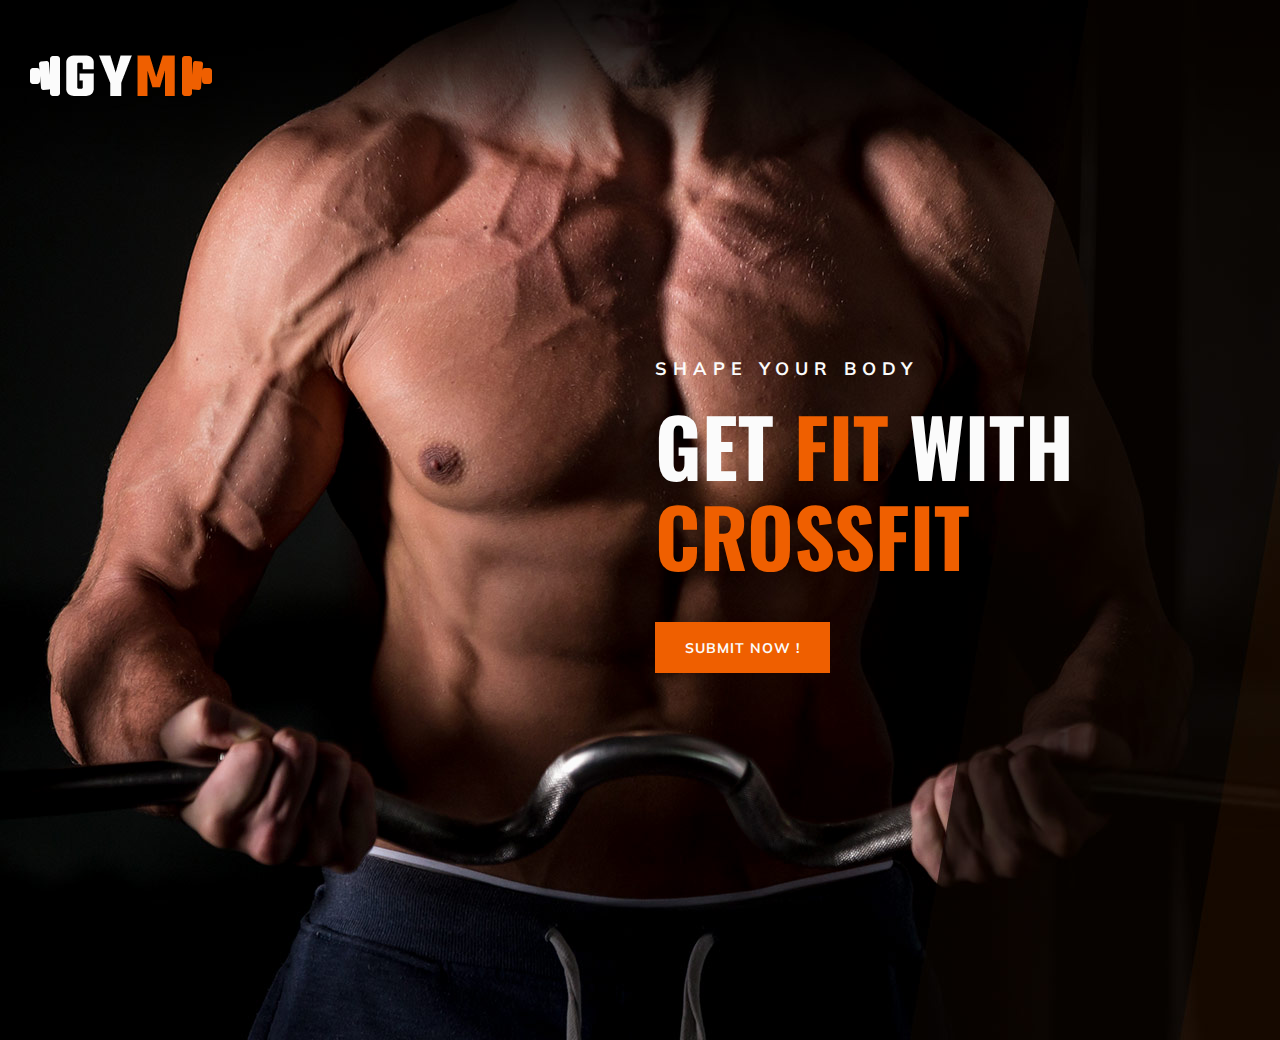
<file: index.html>
<!DOCTYPE html>

<html lang="en">

<head>
    <meta charset="UTF-8">
    <meta name="viewport" content="width=device-width, initial-scale=1.0">
    <meta http-equiv="X-UA-Compatible" content="ie=edge">
    <title>Gym</title>

    <link href="https://fonts.googleapis.com/css?family=Muli:300,400,500,600,700,800,900&display=swap" rel="stylesheet">
    <link href="https://fonts.googleapis.com/css?family=Oswald:300,400,500,600,700&display=swap" rel="stylesheet">

    <link rel="stylesheet" href="css/bootstrap.min.css" type="text/css">
    <link rel="stylesheet" href="css/owl.carousel.min.css" type="text/css">
    <link rel="stylesheet" href="css/style.css" type="text/css">
</head>

<body>

    <div id="preloder">
        <div class="loader"></div>
    </div>

    <header class="header-section">
        <div class="container-fluid">
            <div class="row">
                <div class="col-lg-3">
                    <div class="logo">
                        <a href="./index.html">
                            <img src="img/logo.png" alt="logo">
                        </a>
                    </div>
                </div>
            </div>
        </div>
    </header>

    <section class="hero-section">
        <div class="hs-slider owl-carousel">
            <div class="hs-item set-bg" data-setbg="img/hero/hero-1.jpg">
                <div class="container">
                    <div class="row">
                        <div class="col-lg-6 offset-lg-6">
                            <div class="hi-text">
                                <span>Shape your body</span>
                                <h1>GET <strong>FIT</strong> WITH <strong>CROSSFIT </strong></h1>
                                <a href="./contact.html" class="primary-btn">SUBMIT NOW !</a>
                            </div>
                        </div>
                    </div>
                </div>
            </div>
        </div>
    </section>

    <script src="js/jquery-3.3.1.min.js"></script>
    <script src="js/bootstrap.min.js"></script>
    <script src="js/masonry.pkgd.min.js"></script>
    <script src="js/jquery.slicknav.js"></script>
    <script src="js/owl.carousel.min.js"></script>
    <script src="js/main.js"></script>



</body>

</html>
</file>
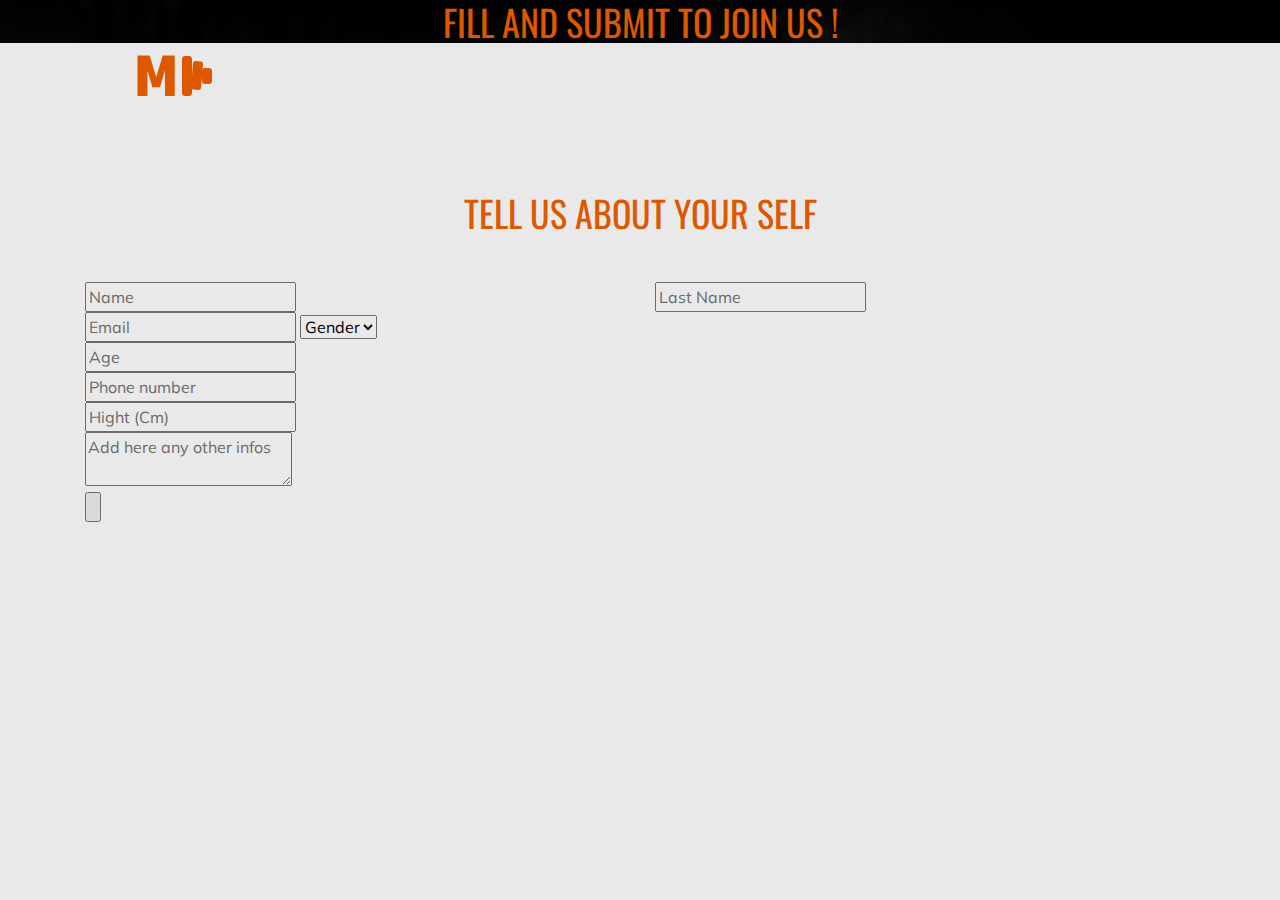
<file: contact.html>
<!DOCTYPE html>

<html lang="en">

<head>
    <meta charset="UTF-8">
    <meta name="viewport" content="width=device-width, initial-scale=1.0">
    <meta http-equiv="X-UA-Compatible" content="ie=edge">
    <title>Gym</title>

    <link href="https://fonts.googleapis.com/css?family=Muli:300,400,500,600,700,800,900&display=swap" rel="stylesheet">
    <link href="https://fonts.googleapis.com/css?family=Oswald:300,400,500,600,700&display=swap" rel="stylesheet">

    <link rel="stylesheet" href="css/bootstrap.min.css" type="text/css">
    <link rel="stylesheet" href="css/owl.carousel.min.css" type="text/css">
    <link rel="stylesheet" href="css/style.css" type="text/css">
</head>

<body>
    <div id="preloder">
        <div class="loader"></div>
    </div>

    <header class="header-section">
        <div class="container-fluid">
            <div class="row">
                <div class="col-lg-3">
                    <div class="logo">
                        <a href="./index.html">
                            <img src="img/logo.png" alt="">
                        </a>
                    </div>
                </div>
            </div>
        </div>
    </header>

    <section class="breadcrumb-section set-bg" data-setbg="img/breadcrumb-bg.jpg">
        <div class="container">
            <div class="row">
                <div class="col-lg-12 text-center">
                    <div class="breadcrumb-text">
                        <h2>FILL AND SUBMIT TO JOIN US !</h2>
                    </div>
                </div>
            </div>
        </div>
    </section>

    <section class="contact-section spad">
        <div class="container">
            <div class="leave-comment">
                <form>
                    <div class="row">
                        <div class="col-lg">
                            <h2 class="m-5 text-center">TELL US ABOUT YOUR SELF</h2>
                            <div class="row" onfocus="valid()">
                                <div class="col" id="div1">
                                    <input type="text" placeholder="Name" id="name">
                                </div>
                                <div class="col" id="div1">
                                    <input type="text" placeholder="Last Name" id="lastname">
                                </div>
                            </div>
                            <input type="email" placeholder="Email" name="mail">
                            <select required>
                                <option value="0" selected>Gender</option>
                                <option value="1">Male</option>
                                <option value="2">Female</option>
                                <option value="3">Other</option>
                            </select>
                            <div id="div2">
                                <input type="text" placeholder="Age" id="age" onblur="validAge()">
                            </div>
                            <div id="div3">
                                <input type="text" placeholder="Phone number" id="tel" onblur="validNum()">
                            </div>
                            <div id="div4">
                                <input type="text" placeholder="Hight (Cm)" id="height" onblur="validHig(), aff()">
                            </div>
                            <textarea placeholder="Add here any other infos"></textarea>
                        </div>
                        <div class="col-lg d-none" id="second_form">
                            <h2 class="m-5 text-center">TELL US ABOUT YOUR GOAL</h2>
                            <select id="goal" onchange="getGoal()">
                                <option value="0" selected>Choose your goal</option>
                                <option value="1">Lose wheight</option>
                                <option value="2">Gain weight</option>
                            </select>
                            <div id="choice_1" style="display: none;">
                                <div class="row">
                                    <div class="col">
                                        <div id="div5">
                                            <input type="text" placeholder="Current wheight (Kg)" onblur="validCW()"
                                                id="Cweight">
                                        </div>
                                    </div>
                                    <div class="col">
                                        <div id="div6">
                                            <input type="text" placeholder="Goal wheight (Kg)" onblur="validGW()"
                                                id="Gweight">
                                        </div>
                                    </div>
                                </div>
                                <select required>
                                    <option value="0" selected>Prefered diet</option>
                                    <option value="1">Vegan diet</option>
                                    <option value="2">Intermittent Fasting</option>
                                    <option value="3">Keto diet</option>
                                    <option value="4">Mediterranean diet</option>
                                    <option value="5">Other</option>
                                </select>
                                <div class="row">
                                    <div class="col">
                                        <div id="div7">
                                            <input type="text" placeholder="Goal per month" onblur="validGPM()"
                                                id="GPerMonth">
                                        </div>
                                    </div>
                                    <div class="col">
                                        <div id="div8">
                                            <input type="text" placeholder="Calories per day" onblur="validCPM()"
                                                id="CPerMonth">
                                        </div>
                                    </div>
                                </div>

                                <input type="text" placeholder="Allergies" id="allergies">
                                <input type="button" value="Add another allergie" onclick="addAllergie(this)" id="allerBut">

                                <textarea placeholder="Add here any injury history"></textarea>
                            </div>
                            <div id="choice_2" style="display: none;">
                                <div class="row">
                                    <div class="col">
                                        <input type="text" placeholder="Current wheight (Kg)" name="C_weight">
                                    </div>
                                    <div class="col">
                                        <input type="text" placeholder="Goal wheight (Kg)" name="G_weight">
                                    </div>
                                </div>

                                <select>
                                    <option value="0" selected>Prefered diet</option>
                                    <option value="1">Vegan diet</option>
                                    <option value="2">Paleo diet</option>
                                    <option value="3">Dukan diet</option>
                                    <option value="4">Ultra-Low-Fat diet</option>
                                    <option value="5">Other</option>
                                </select>
                                <input type="text" placeholder="Allergies" id="allergies">
                                <input type="button" value="Add another allergie" onclick="addAllergie(this)">
                                <textarea placeholder="Add here any injury history"></textarea>

                            </div>


                        </div>
                    </div>
                    <div class="col" style="padding: 0;">
                        <input type="button">
                    </div>
                </form>
            </div>
        </div>
    </section>


    <script src="js/jquery-3.3.1.min.js"></script>
    <script src="js/bootstrap.min.js"></script>
    <script src="js/masonry.pkgd.min.js"></script>
    <script src="js/jquery.slicknav.js"></script>
    <script src="js/owl.carousel.min.js"></script>
    <script src="js/main.js"></script>



</body>

</html>
</file>
<file: css/style.css>
html,
body {
	height: 100%;
	font-family: "Muli", sans-serif;
}

h1,
h2,
h3,
h4,
h5,
h6 {
	margin: 0;
	color: #f36100;
	font-weight: 400;
	font-family: "Oswald", sans-serif;
}

h1 {
	font-size: 70px;
}

h2 {
	font-size: 36px;
}

h3 {
	font-size: 30px;
}

h4 {
	font-size: 24px;
}

h5 {
	font-size: 18px;
}

h6 {
	font-size: 16px;
}

p {
	font-size: 14px;
	font-family: "Muli", sans-serif;
	color: #a9a9a9;
	font-weight: 400;
	line-height: 24px;
	margin: 0 0 15px 0;
}

img {
	max-width: 100%;
}

.primary-btn {
	display: inline-block;
	font-size: 14px;
	padding: 17px 30px 16px;
	color: #ffffff;
	background: #f36100;
	line-height: normal;
	letter-spacing: 1px;
	text-transform: uppercase;
	font-weight: 700;
}

#preloder {
	position: fixed;
	width: 100%;
	height: 100%;
	top: 0;
	left: 0;
	z-index: 999999;
	background: #000;
}

.loader {
	width: 40px;
	height: 40px;
	position: absolute;
	top: 50%;
	left: 50%;
	margin-top: -13px;
	margin-left: -13px;
	border-radius: 60px;
	animation: loader 0.8s linear infinite;
	-webkit-animation: loader 0.8s linear infinite;
}

@keyframes loader {
	0% {
		-webkit-transform: rotate(0deg);
		transform: rotate(0deg);
		border: 4px solid #f44336;
		border-left-color: transparent;
	}
	50% {
		-webkit-transform: rotate(180deg);
		transform: rotate(180deg);
		border: 4px solid #673ab7;
		border-left-color: transparent;
	}
	100% {
		-webkit-transform: rotate(360deg);
		transform: rotate(360deg);
		border: 4px solid #f44336;
		border-left-color: transparent;
	}
}

@-webkit-keyframes loader {
	0% {
		-webkit-transform: rotate(0deg);
		border: 4px solid #f44336;
		border-left-color: transparent;
	}
	50% {
		-webkit-transform: rotate(180deg);
		border: 4px solid #673ab7;
		border-left-color: transparent;
	}
	100% {
		-webkit-transform: rotate(360deg);
		border: 4px solid #f44336;
		border-left-color: transparent;
	}
}

.header-section {
	position: absolute;
	left: 0;
	top: 0;
	width: 100%;
	padding: 0 15px;
	padding-top: 55px;
	z-index: 99;
}

.logo a {
	display: inline-block;
}

.hs-slider.owl-carousel .owl-item.active .hs-item .hi-text span {
	position: relative;
	top: 0;
	-webkit-transition: all 0.2s ease 0.2s;
	-o-transition: all 0.2s ease 0.2s;
	transition: all 0.2s ease 0.2s;
	opacity: 1;
}

.hs-slider.owl-carousel .owl-item.active .hs-item .hi-text h1 {
	position: relative;
	top: 0;
	-webkit-transition: all 0.4s ease 0.4s;
	-o-transition: all 0.4s ease 0.4s;
	transition: all 0.4s ease 0.4s;
	opacity: 1;
}

.hs-slider.owl-carousel .owl-item.active .hs-item .hi-text .primary-btn {
	position: relative;
	top: 0;
	-webkit-transition: all 0.6s ease 0.6s;
	-o-transition: all 0.6s ease 0.6s;
	transition: all 0.6s ease 0.6s;
	opacity: 1;
}

.hs-slider.owl-carousel .owl-nav button {
	height: 46px;
	width: 46px;
	color: #a9a9a9;
	background: rgba(255, 255, 255, 0.1);
	line-height: 46px;
	text-align: center;
	position: absolute;
	font-size: 24px;
	left: 30px;
	top: 50%;
	-webkit-transform: translateY(-23px);
	-ms-transform: translateY(-23px);
	transform: translateY(-23px);
}

.hs-slider.owl-carousel .owl-nav button.owl-next {
	left: auto;
	right: 30px;
}

.hs-slider .hs-item {
	height: 1040px;
	display: -webkit-box;
	display: -ms-flexbox;
	display: flex;
	-ms-flex-line-pack: center;
	align-content: center;
	padding-top: 355px;
}

.hs-slider .hs-item .hi-text span {
	display: block;
	font-size: 18px;
	color: #ffffff;
	text-transform: uppercase;
	font-weight: 700;
	letter-spacing: 6px;
	margin-bottom: 18px;
	position: relative;
	top: 100px;
	opacity: 0;
}

.hs-slider .hs-item .hi-text h1 {
	font-size: 80px;
	color: #ffffff;
	font-weight: 700;
	text-transform: uppercase;
	line-height: 90px;
	margin-bottom: 42px;
	position: relative;
	top: 100px;
	opacity: 0;
}

.hs-slider .hs-item .hi-text h1 strong {
	color: #f36100;
}

.hs-slider .hs-item .hi-text .primary-btn {
	position: relative;
	top: 100px;
	opacity: 0;
}

.TheForm form input {
	font-size: 13px;
	color: #c4c4c4;
	width: 100%;
	height: 46px;
	border: 1px solid #363636;
	padding-left: 20px;
	padding-right: 5px;
	background: transparent;
	margin-bottom: 20px;
}

.TheForm form select {
	font-size: 13px;
	color: #c4c4c4;
	width: 100%;
	height: 46px;
	border: 1px solid #363636;
	padding-left: 20px;
	padding-right: px;
	background: transparent;
	margin-bottom: 20px;
}

.TheForm form option {
	font-size: 13px;
	color: white;
	background: #363636;
}


.TheForm form textarea {
	font-size: 13px;
	color: #c4c4c4;
	width: 100%;
	height: 100px;
	border: 1px solid #363636;
	padding-left: 20px;
	padding-top: 12px;
	padding-right: 5px;
	background: transparent;
	margin-bottom: 14px;
	resize: none;
}

.TheForm form button {
	font-size: 14px;
	color: #ffffff;
	text-transform: uppercase;
	font-weight: 700;
	width: 100%;
	border: none;
	padding: 14px 0 12px;
	background: #f36100;
}

.spad {
	padding-top: 100px;
	padding-bottom: 100px;
}

.big {
	background: #151515;
}

.headerC-section {
	height: 500px;
	padding-top: 230px;
}

.headerC-text h2 {
	font-size: 60px;
	color: #ffffff;
	font-weight: 600;
	text-transform: uppercase;
	margin-bottom: 15px;
}
</file>
